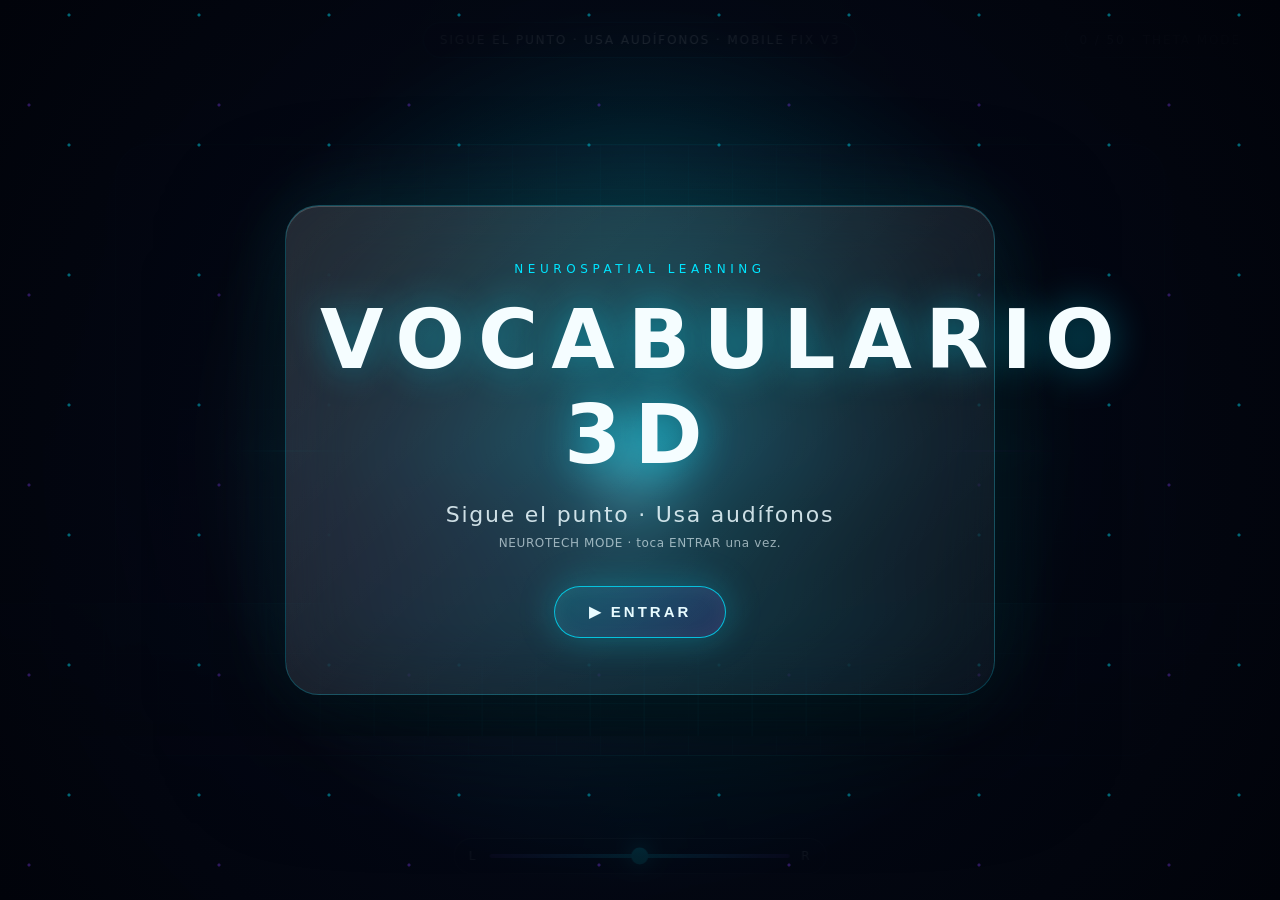
<file: index.html>
<!DOCTYPE html>
<html lang="es">
<head>
<meta charset="UTF-8"/>
<meta name="viewport" content="width=device-width, initial-scale=1.0"/>
<title>Vocabulario 3D - neurotech v10</title>
<style>
*{box-sizing:border-box}
html,body{margin:0;width:100%;height:100%;overflow:hidden;background:#030712;font-family:Inter,system-ui,-apple-system,BlinkMacSystemFont,"Segoe UI",sans-serif}
#app{position:relative;width:100vw;height:100vh;overflow:hidden;background:radial-gradient(circle at 50% 18%,rgba(0,229,255,.18),transparent 34%),radial-gradient(circle at 18% 78%,rgba(124,58,237,.20),transparent 38%),linear-gradient(180deg,#07111f,#030712 72%);perspective:900px}
.room{position:absolute;inset:0}
.wall{position:absolute;left:50%;top:50%;width:min(92vw,1050px);height:min(68vh,620px);transform:translate(-50%,-50%);border:1px solid rgba(0,229,255,.22);border-radius:34px;background:linear-gradient(135deg,rgba(255,255,255,.045),rgba(255,255,255,.01)),radial-gradient(circle at 50% 45%,rgba(0,229,255,.12),transparent 42%);box-shadow:0 0 80px rgba(0,229,255,.12),inset 0 0 70px rgba(124,58,237,.09)}
.wall:before{content:"";position:absolute;inset:0;border-radius:34px;opacity:.36;background-image:linear-gradient(rgba(0,229,255,.16) 1px,transparent 1px),linear-gradient(90deg,rgba(0,229,255,.16) 1px,transparent 1px);background-size:44px 44px;mask-image:radial-gradient(circle at center,black 0 48%,transparent 82%)}
.floor{position:absolute;left:50%;bottom:-15vh;width:126vw;height:48vh;transform:translateX(-50%) rotateX(72deg);transform-origin:top center;background:linear-gradient(rgba(0,229,255,.16) 1px,transparent 1px),linear-gradient(90deg,rgba(0,229,255,.13) 1px,transparent 1px),linear-gradient(180deg,rgba(0,229,255,.10),rgba(3,7,18,.82));background-size:54px 54px,54px 54px,100% 100%;border-top:1px solid rgba(0,229,255,.26)}
.scan{position:absolute;left:10%;right:10%;height:2px;top:50%;background:linear-gradient(90deg,transparent,#00e5ff,#7c3aed,transparent);box-shadow:0 0 26px rgba(0,229,255,.65);animation:scan 7s ease-in-out infinite alternate}
@keyframes scan{from{transform:translateY(-130px);opacity:.18}to{transform:translateY(130px);opacity:.6}}

.figure{position:absolute;left:50%;top:58%;width:130px;height:196px;transform:translate(-50%,-50%);z-index:3;opacity:.62;filter:drop-shadow(0 0 34px rgba(0,229,255,.16));transition:transform 3s cubic-bezier(.65,0,.2,1)}
.figure.turn{transform:translate(-50%,-50%) rotateY(180deg)}
.head{position:absolute;left:50%;top:0;width:84px;height:108px;transform:translateX(-50%);border-radius:48% 48% 44% 44%;background:radial-gradient(circle at 34% 18%,rgba(255,255,255,.58),rgba(223,251,255,.30) 30%,rgba(56,189,248,.14) 60%,rgba(15,23,42,.46) 100%),linear-gradient(135deg,rgba(247,253,255,.38),rgba(56,189,248,.14));border:1px solid rgba(0,229,255,.16);box-shadow:inset -14px -18px 28px rgba(15,23,42,.22),inset 12px 14px 26px rgba(255,255,255,.06),0 0 32px rgba(0,229,255,.09)}
.eye{position:absolute;top:42px;width:7px;height:5px;border-radius:999px;background:rgba(224,242,254,.8);box-shadow:0 0 8px rgba(0,229,255,.65)}
.eyeL{left:25px}.eyeR{right:25px}
.nose{position:absolute;left:50%;top:52px;width:6px;height:15px;transform:translateX(-50%);border-radius:50%;background:rgba(0,229,255,.13);border-right:1px solid rgba(0,229,255,.20)}
.mouth{position:absolute;left:50%;top:77px;width:24px;height:7px;transform:translateX(-50%);border-bottom:1px solid rgba(224,242,254,.42);border-radius:0 0 999px 999px}
.figure .eye,.figure .nose,.figure .mouth{transition:opacity 2.1s ease}.figure.turn .eye,.figure.turn .nose,.figure.turn .mouth{opacity:.04}
.neck{position:absolute;left:50%;top:96px;width:34px;height:46px;transform:translateX(-50%);border-radius:16px;background:linear-gradient(180deg,rgba(223,251,255,.24),rgba(56,189,248,.10));opacity:.46}
.shoulders{position:absolute;left:50%;top:132px;width:150px;height:62px;transform:translateX(-50%);border-radius:58px 58px 22px 22px;background:linear-gradient(135deg,rgba(223,251,255,.20),rgba(0,229,255,.08),rgba(124,58,237,.16));border:1px solid rgba(0,229,255,.12)}

#orb{position:absolute;left:50%;top:50%;width:28px;height:28px;border-radius:50%;z-index:5;transform:translate(-50%,-50%);background:#00e5ff;box-shadow:0 0 18px #00e5ff,0 0 54px rgba(0,229,255,.95),0 0 120px rgba(124,58,237,.72);transition:left 2.6s cubic-bezier(.22,1,.36,1),top 2.6s cubic-bezier(.22,1,.36,1),opacity .5s ease;animation:thetaBreath 2.8s ease-in-out infinite}
#orb:after{content:"";position:absolute;inset:-20px;border-radius:50%;background:radial-gradient(circle,rgba(0,229,255,.26),transparent 66%)}
#orb.blink{animation:blink .24s ease-in-out 2,thetaBreath 2.8s ease-in-out infinite}
@keyframes blink{0%,100%{filter:brightness(1)}50%{filter:brightness(3.1)}}
@keyframes thetaBreath{0%,100%{scale:1;opacity:.9}50%{scale:1.14;opacity:1}}

#pulseRing{position:absolute;left:50%;top:50%;width:36px;height:36px;border-radius:50%;z-index:4;pointer-events:none;opacity:0;transform:translate(-50%,-50%) scale(.65);border:1px solid rgba(0,229,255,.75);box-shadow:0 0 26px rgba(0,229,255,.55),0 0 70px rgba(124,58,237,.36)}
#pulseRing.fire{animation:pulse .72s ease-out both}@keyframes pulse{0%{opacity:.9;transform:translate(-50%,-50%) scale(.7)}100%{opacity:0;transform:translate(-50%,-50%) scale(4.2)}}

#word{position:absolute;left:50%;top:44%;z-index:9;transform:translate(-50%,-50%);max-width:76vw;line-height:1.08;text-align:center;pointer-events:none;color:#f5f3ff;font-weight:850;font-size:clamp(24px,4.1vw,56px);letter-spacing:.08em;text-transform:uppercase;opacity:0;visibility:hidden;text-shadow:0 0 8px rgba(245,243,255,.9),0 0 24px rgba(124,58,237,.58),0 0 58px rgba(0,229,255,.24);transition:opacity .8s ease,left 2.6s cubic-bezier(.22,1,.36,1),top 2.6s cubic-bezier(.22,1,.36,1)}
#word.visible{opacity:1;visibility:visible}#word.english{color:#ede9fe;text-shadow:0 0 8px rgba(255,255,255,.95),0 0 28px rgba(0,229,255,.82),0 0 70px rgba(124,58,237,.60)}

#hint{position:absolute;top:22px;left:50%;transform:translateX(-50%);z-index:10;color:rgba(235,250,255,.92);letter-spacing:.16em;font-size:12px;text-transform:uppercase;white-space:nowrap;padding:10px 16px;border-radius:999px;border:1px solid rgba(0,229,255,.26);background:rgba(2,8,23,.42);backdrop-filter:blur(18px)}
#progress{position:absolute;right:24px;top:22px;z-index:10;color:rgba(235,250,255,.72);font-size:12px;letter-spacing:.16em;padding:10px 14px;border-radius:999px;border:1px solid rgba(0,229,255,.18);background:rgba(2,8,23,.34);backdrop-filter:blur(16px)}
#panMeter{position:absolute;bottom:26px;left:50%;transform:translateX(-50%);z-index:10;display:flex;align-items:center;gap:12px;color:rgba(235,250,255,.82);font-size:12px;letter-spacing:.15em;padding:10px 14px;border-radius:999px;border:1px solid rgba(255,255,255,.14);background:rgba(2,8,23,.46);backdrop-filter:blur(18px)}
#track{width:min(44vw,300px);height:4px;position:relative;border-radius:999px;background:linear-gradient(90deg,rgba(124,58,237,.64),rgba(0,229,255,.86),rgba(124,58,237,.64))}
#panDot{position:absolute;top:50%;left:50%;width:17px;height:17px;border-radius:50%;transform:translate(-50%,-50%);background:#00e5ff;box-shadow:0 0 20px #00e5ff,0 0 58px rgba(0,229,255,.86),0 0 90px rgba(124,58,237,.55);transition:left .08s linear}
#matrixCanvas{position:absolute;inset:0;z-index:7;pointer-events:none;opacity:0;transition:opacity .35s ease}#matrixCanvas.on{opacity:1}

#splash{position:absolute;inset:0;z-index:30;display:grid;place-items:center;background:radial-gradient(circle at center,rgba(0,229,255,.16),rgba(3,7,18,.96) 57%,#01030a 100%)}
#splash:before,#splash:after{content:"";position:absolute;inset:-20%;background-image:radial-gradient(circle,rgba(0,229,255,.55) 0 1px,transparent 2px),radial-gradient(circle,rgba(124,58,237,.45) 0 1px,transparent 2px);background-size:130px 130px,190px 190px;animation:drift 18s linear infinite;opacity:.45}
#splashCard{position:relative;z-index:2;width:min(92vw,710px);padding:56px 34px;text-align:center;border-radius:34px;border:1px solid rgba(0,229,255,.22);background:linear-gradient(135deg,rgba(255,255,255,.13),rgba(255,255,255,.035));backdrop-filter:blur(30px);box-shadow:0 35px 120px rgba(0,0,0,.62),0 0 80px rgba(0,229,255,.12),inset 0 1px 0 rgba(255,255,255,.18)}
#eyebrow{margin:0 0 16px;color:#00e5ff;letter-spacing:.38em;font-size:12px}
h1{margin:0;color:#f5fdff;font-size:clamp(42px,8vw,82px);letter-spacing:.16em;text-shadow:0 0 38px rgba(0,229,255,.42)}
#subtitle{color:rgba(235,250,255,.86);font-size:clamp(16px,2.2vw,22px);margin:20px 0 34px;letter-spacing:.08em}
#startBtn,#restartBtn{appearance:none;border:1px solid rgba(0,229,255,.78);background:linear-gradient(135deg,rgba(0,229,255,.16),rgba(124,58,237,.16));color:#e8fbff;font-weight:900;font-size:15px;letter-spacing:.2em;border-radius:999px;padding:16px 34px;cursor:pointer;box-shadow:0 0 36px rgba(0,229,255,.26),inset 0 0 22px rgba(255,255,255,.05);touch-action:manipulation}
#splash.hidden{pointer-events:none;opacity:0;display:none!important;transition:opacity .75s ease}
#finishScreen{position:absolute;inset:0;z-index:25;display:grid;place-items:center;pointer-events:none;opacity:0;background:radial-gradient(circle at center,rgba(0,229,255,.16),rgba(3,7,18,.88) 60%,rgba(1,3,10,.96));transition:opacity .8s ease}
#finishScreen.show{opacity:1;pointer-events:auto}
#finishCard{width:min(90vw,560px);padding:46px 28px;text-align:center;border-radius:32px;border:1px solid rgba(0,229,255,.26);background:linear-gradient(135deg,rgba(255,255,255,.14),rgba(255,255,255,.04));backdrop-filter:blur(28px);box-shadow:0 35px 110px rgba(0,0,0,.6),0 0 75px rgba(0,229,255,.16)}
#finishCard p{margin:0 0 14px;color:#00e5ff;font-size:12px;letter-spacing:.34em}#finishCard h2{margin:0 0 26px;color:#f5fdff;font-size:clamp(34px,6vw,62px);letter-spacing:.05em}
@keyframes drift{to{transform:translate3d(90px,140px,0)}}
@media(max-width:650px){#hint{top:14px;font-size:10px;padding:8px 12px}#progress{top:60px;right:14px}h1{letter-spacing:.08em}#splashCard{padding:42px 22px;border-radius:26px}#panMeter{bottom:16px}#track{width:58vw}.figure{width:110px;height:166px}#word{font-size:clamp(22px,7vw,42px);max-width:84vw}}
</style>
</head>
<body>
<div id="app">
<div class="room"><div class="wall"><div class="scan"></div></div><div class="floor"></div></div>
<div class="figure" id="figure"><div class="head"><div class="eye eyeL"></div><div class="eye eyeR"></div><div class="nose"></div><div class="mouth"></div></div><div class="neck"></div><div class="shoulders"></div></div>
<div id="pulseRing"></div><div id="orb"></div><div id="word"></div><canvas id="matrixCanvas"></canvas>
<div id="hint">Sigue el punto · Usa audífonos · mobile fix v3</div><div id="progress">0 / 50 · THETA MODE</div>
<div id="panMeter"><span>L</span><div id="track"><i id="panDot"></i></div><span>R</span></div>
<div id="finishScreen"><div id="finishCard"><p>SESIÓN COMPLETADA</p><h2>Excelente práctica</h2><button id="restartBtn" type="button">REPETIR</button></div></div>
<div id="splash"><div id="splashCard"><p id="eyebrow">NEUROSPATIAL LEARNING</p><h1>VOCABULARIO 3D</h1><p id="subtitle">Sigue el punto · Usa audífonos<br><span style="font-size:12px;opacity:.72;letter-spacing:.05em">NEUROTECH MODE · toca ENTRAR una vez.</span></p><button id="startBtn" type="button">▶ ENTRAR</button></div></div>
</div>

<script>
const VOCABULARY=[["Yield","ceder el paso"],["Lane","carril"],["Crosswalk","cruce peatonal"],["Pedestrian","peatón"],["Shoulder","acotamiento"],["Headlights","faros"],["Taillights","luces traseras"],["Windshield","parabrisas"],["Seatbelt","cinturón de seguridad"],["Brake","freno"],["Steering wheel","volante"],["Speed limit","límite de velocidad"],["Merge","incorporarse"],["Pass","rebasar"],["Detour","desvío"],["Slippery","resbaloso"],["Skid","derrape"],["Tailgating","seguir muy de cerca"],["Honk","tocar el claxon"],["Bumper","defensa"],["Hood","cofre"],["Trunk","cajuela"],["Wiper","limpiaparabrisas"],["Rearview mirror","espejo retrovisor"],["Blind spot","punto ciego"],["Curb","banqueta"],["Intersection","intersección"],["Four-way stop","alto de cuatro vías"],["Freeway","autopista"],["Ramp","rampa"],["Reckless","imprudente"],["Drowsy","somnoliento"],["Swerve","virar bruscamente"],["Stall","apagarse el motor"],["Tread","dibujo de la llanta"],["Blowout","reventón de llanta"],["School zone","zona escolar"],["Work zone","zona de construcción"],["Railroad crossing","cruce ferroviario"],["Deer crossing","cruce de venados"],["Flashing lights","luces intermitentes"],["Right-of-way","derecho de paso"],["Pull over","orillarse"],["U-turn","vuelta en U"],["Back up","retroceder"],["Turn signal","direccional"],["License plate","placa"],["Ticket","multa"],["Tow truck","grúa"],["Crash","choque"]];
const $=id=>document.getElementById(id),splash=$("splash"),startBtn=$("startBtn"),restartBtn=$("restartBtn"),figure=$("figure"),orb=$("orb"),word=$("word"),panDot=$("panDot"),progressEl=$("progress"),finishScreen=$("finishScreen"),pulseRing=$("pulseRing"),matrixCanvas=$("matrixCanvas");
let started=false,running=false,audio=null,voices=[],sequence=shuffle(VOCABULARY),idx=0,current={x:50,y:50,z:0},target={x:50,y:50,z:0},predict=0,mouseX=.5,mouseY=.5,animating=false;
target=randomPosition();
loadVoices();if("speechSynthesis"in window){speechSynthesis.onvoiceschanged=loadVoices;setTimeout(loadVoices,500);setTimeout(loadVoices,1500)}
window.addEventListener("mousemove",e=>{mouseX=e.clientX/innerWidth;mouseY=e.clientY/innerHeight});
// MOBILE SAFE START EVENTS — no async wait before opening the app
startBtn.addEventListener("touchend", startExperience, {passive:false});
startBtn.addEventListener("click", startExperience);
restartBtn.addEventListener("touchend", restartExperience, {passive:false});
restartBtn.addEventListener("click", restartExperience);

function unlockMobileSpeech(){
  if(!("speechSynthesis" in window)) return;

  try{
    loadVoices();
    try{speechSynthesis.resume()}catch(e){}

    // iPhone-safe: do a tiny utterance directly from the tap event.
    // This must never block the app visually.
    const unlock = new SpeechSynthesisUtterance("Audio activado");
    unlock.lang = "en-US";
    unlock.volume = 0.03;
    unlock.rate = 1;
    unlock.pitch = 1;

    const iosVoice =
      voices.find(v=>/Samantha|Alex|Daniel|Karen|Moira|Ava|Victoria/i.test(v.name)) ||
      voices.find(v=>v.lang&&v.lang.toLowerCase().startsWith("en")) ||
      voices.find(v=>v.lang&&v.lang.toLowerCase().startsWith("es")) ||
      voices[0];

    if(iosVoice) unlock.voice = iosVoice;

    speechSynthesis.speak(unlock);

    setTimeout(()=>loadVoices(),250);
    setTimeout(()=>loadVoices(),900);
    setTimeout(()=>loadVoices(),1600);
  }catch(e){
    console.warn("speech unlock failed",e);
  }
}

function startExperience(e){
  if(e){
    try{e.preventDefault()}catch(err){}
    try{e.stopPropagation()}catch(err){}
  }

  // ABSOLUTE RULE: the visual app starts first. Audio can fail; the screen cannot freeze.
  if(splash){
    splash.classList.add("hidden");
    splash.style.opacity="0";
    splash.style.pointerEvents="none";
    splash.style.display="none";
  }

  if(startBtn){
    startBtn.disabled=true;
    startBtn.textContent="ENTRAR";
  }

  if(running) return false;

  running=true;
  started=true;

  try{
    if(!animating){
      animating=true;
      animate();
    }
  }catch(err){
    console.warn("Visual animation skipped",err);
  }

  try{
    setTimeout(()=>figure&&figure.classList.add("turn"),2500);
  }catch(err){}

  // Audio unlock happens immediately after the tap, but every part is isolated.
  try{
    initAudio();
    if(audio&&audio.ctx&&audio.ctx.state==="suspended"){
      audio.ctx.resume().catch(()=>{});
    }
  }catch(err){
    console.warn("audio skipped",err);
  }

  try{
    unlockMobileSpeech();
  }catch(err){
    console.warn("speech skipped",err);
  }

  // Start lesson immediately. No waiting for audio, voices, or iOS permissions.
  setTimeout(()=>{
    try{runLoop()}catch(err){console.error("runLoop error",err)}
  },50);

  return false;
}
function restartExperience(e){if(e)e.preventDefault();finishScreen.classList.remove("show");sequence=shuffle(VOCABULARY);idx=0;predict=0;started=true;running=true;progressEl.textContent="0 / 50 · THETA MODE";runLoop()}
function animate(){current.x+=(target.x-current.x)*.034;current.y+=(target.y-current.y)*.034;current.z+=(target.z-current.z)*.034;const behind=current.z<-70,scale=Math.max(.55,Math.min(1.55,1+current.z*.0036));orb.style.left=current.x+"vw";orb.style.top=current.y+"vh";orb.style.transform=`translate(-50%,-50%) scale(${scale})`;orb.style.opacity=behind?.72:1;pulseRing.style.left=current.x+"vw";pulseRing.style.top=current.y+"vh";word.style.left=Math.max(18,Math.min(82,current.x))+"vw";word.style.top=Math.max(28,Math.min(68,current.y-8))+"vh";const pan=(current.x-50)/50;panDot.style.left=(50+Math.max(-1,Math.min(1,pan))*45)+"%";updateAudio(pan,current.z);requestAnimationFrame(animate)}
async function runLoop(){await wait(3200);while(started&&idx<sequence.length){const item=sequence[idx];idx++;progressEl.textContent=idx+" / "+sequence.length+" · THETA MODE";target=randomPosition();blip();await wait(2600);showWord(item[1],"spanish");await wait(2300);hideWord();await wait(520);await blinkOrbTwice();doubleEnglishBeep();hapticCue();showWord(item[0],"english");await wait(560);setVoiceMode(true);await wait(160);await speak(item[0],"en-US",.72,1.02);await wait(260);await speak(item[1],"es-MX",.78,1);await wait(220);setVoiceMode(false);await wait(1050);hideWord();if(idx%5===0)matrix(item[0]);await wait(700)}started=false;running=false;finishScreen.classList.add("show")}
function randomPosition(){predict++;let side=predict%5===0?"behind":predict%2===0?"right":"left";let x=50,y=48,z=0;if(side==="left"){x=27+Math.random()*10;z=-20+Math.random()*120}else if(side==="right"){x=63+Math.random()*10;z=-20+Math.random()*120}else{x=50+(Math.random()*12-6);z=-150+Math.random()*28}x+=(mouseX-.5)*6;y+=(mouseY-.5)*4;return{x:Math.max(18,Math.min(82,x)),y:Math.max(26,Math.min(72,y)),z:z}}
function showWord(t,p){word.textContent=t;word.style.visibility="visible";word.className="visible"+(p==="english"?" english":"")}
function hideWord(){word.className=""}
function visualPulse(){pulseRing.classList.remove("fire");void pulseRing.offsetWidth;pulseRing.classList.add("fire")}
function blinkOrbTwice(){return new Promise(r=>{orb.classList.remove("blink");void orb.offsetWidth;orb.classList.add("blink");setTimeout(r,520)})}
function hapticCue(){try{if(!navigator.vibrate)return;if(target.z<-70)navigator.vibrate([18,35,18,35,18]);else if(target.x<45)navigator.vibrate([28,22,28]);else if(target.x>55)navigator.vibrate([65]);else navigator.vibrate([18,38,18,38,18])}catch(e){}}
function wait(ms){return new Promise(r=>setTimeout(r,ms))}
function shuffle(a){return[...a].sort(()=>Math.random()-.5)}
function loadVoices(){if("speechSynthesis"in window)voices=speechSynthesis.getVoices()||[]}
function pickVoice(lang){
  loadVoices();
  const l=(lang||"").toLowerCase();
  const safeLang=v=>(v.lang||"").toLowerCase();

  if(l.startsWith("es")){
    return voices.find(v=>/Paulina|Mónica|Monica|Marisol|Sabina|Paloma|Dalia|Jorge|Diego|Google español|Español|Spanish/i.test(v.name)&&safeLang(v).startsWith("es")) ||
      voices.find(v=>safeLang(v).startsWith("es-mx")) ||
      voices.find(v=>safeLang(v).startsWith("es-us")) ||
      voices.find(v=>safeLang(v).startsWith("es-es")) ||
      voices.find(v=>safeLang(v).startsWith("es")) ||
      null;
  }

  return voices.find(v=>/Samantha|Alex|Daniel|Karen|Moira|Ava|Victoria|Allison|Jenny|Google US English|English Female/i.test(v.name)&&safeLang(v).startsWith("en")) ||
    voices.find(v=>safeLang(v).startsWith("en-us")) ||
    voices.find(v=>safeLang(v).startsWith("en")) ||
    null;
}
function speak(text,lang,rate,pitch){
  return new Promise(resolve=>{
    if(!("speechSynthesis" in window)){
      setTimeout(resolve,700);
      return;
    }

    const isIOS=/iPad|iPhone|iPod/.test(navigator.userAgent)||(navigator.platform==="MacIntel"&&navigator.maxTouchPoints>1);

    try{
      // On iPhone, canceling too aggressively can kill the next utterance.
      if(!isIOS) speechSynthesis.cancel();
      if(speechSynthesis.paused) speechSynthesis.resume();
    }catch(e){}

    const u=new SpeechSynthesisUtterance(text);
    u.lang=lang;
    u.rate=rate;
    u.pitch=pitch;
    u.volume=1;

    const v=pickVoice(lang);
    if(v) u.voice=v;

    let done=false;
    const fin=()=>{
      if(!done){
        done=true;
        try{setVoiceMode(false)}catch(e){}
        resolve();
      }
    };

    u.onstart=()=>{try{setVoiceMode(true)}catch(e){}};
    u.onend=fin;
    u.onerror=fin;

    // iOS speech is more reliable with a short delay after brown-noise ducking.
    setTimeout(()=>{
      try{
        if(speechSynthesis.paused) speechSynthesis.resume();
        speechSynthesis.speak(u);
      }catch(e){
        fin();
      }
    },isIOS?220:90);

    // Never freeze the learning sequence if iPhone refuses TTS.
    setTimeout(fin,Math.max(1500,text.length*190));
  });
}
function initAudio(){if(audio)return audio;const AC=window.AudioContext||window.webkitAudioContext;if(!AC)return null;const ctx=new AC(),master=ctx.createGain();master.gain.value=.18;const panner=ctx.createStereoPanner?ctx.createStereoPanner():null;if(panner){master.connect(panner);panner.connect(ctx.destination)}else master.connect(ctx.destination);function brown(){const len=ctx.sampleRate*2,b=ctx.createBuffer(1,len,ctx.sampleRate),d=b.getChannelData(0);let last=0;for(let i=0;i<len;i++){const white=Math.random()*2-1;last=(last+.02*white)/1.02;d[i]=last*4.2}const s=ctx.createBufferSource();s.buffer=b;s.loop=true;return s}const leftNoise=brown(),rightNoise=brown(),movingNoise=brown(),leftGain=ctx.createGain(),rightGain=ctx.createGain(),movingGain=ctx.createGain(),leftPan=ctx.createStereoPanner?ctx.createStereoPanner():null,rightPan=ctx.createStereoPanner?ctx.createStereoPanner():null,movingPan=ctx.createStereoPanner?ctx.createStereoPanner():null;leftGain.gain.value=.018;rightGain.gain.value=.016;movingGain.gain.value=.018;if(leftPan)leftPan.pan.value=-.85;if(rightPan)rightPan.pan.value=.85;leftNoise.connect(leftGain);rightNoise.connect(rightGain);movingNoise.connect(movingGain);if(leftPan){leftGain.connect(leftPan);leftPan.connect(master)}else leftGain.connect(master);if(rightPan){rightGain.connect(rightPan);rightPan.connect(master)}else rightGain.connect(master);if(movingPan){movingGain.connect(movingPan);movingPan.connect(master)}else movingGain.connect(master);leftNoise.start();rightNoise.start();movingNoise.start();audio={ctx,master,panner,leftGain,rightGain,movingGain,movingPan};return audio}
function updateAudio(pan,z){if(!audio)return;const ctx=audio.ctx,p=Math.max(-1,Math.min(1,pan*3.8)),behind=z<-70;if(audio.panner)audio.panner.pan.setTargetAtTime(p,ctx.currentTime,.018);if(audio.movingPan)audio.movingPan.pan.setTargetAtTime(p,ctx.currentTime,.018);const l=Math.max(0,-p),r=Math.max(0,p);audio.leftGain.gain.setTargetAtTime(behind?.006:.010+l*.035,ctx.currentTime,.035);audio.rightGain.gain.setTargetAtTime(behind?.006:.010+r*.035,ctx.currentTime,.035);audio.movingGain.gain.setTargetAtTime(behind?.026:.014+Math.abs(p)*.012,ctx.currentTime,.04)}
function setVoiceMode(on){
  if(!audio)return;
  const t=audio.ctx.currentTime;

  // SpeechSynthesis voice plays outside Web Audio.
  // So we duck brown noise strongly while voice is speaking.
  if(audio.leftGain) audio.leftGain.gain.setTargetAtTime(on?.001:.018,t,.08);
  if(audio.rightGain) audio.rightGain.gain.setTargetAtTime(on?.001:.016,t,.08);
  if(audio.movingGain) audio.movingGain.gain.setTargetAtTime(on?.001:.018,t,.08);

  // Keep beeps audible, but softer during speech.
  audio.master.gain.setTargetAtTime(on?.08:.18,t,.08);
}
function blip(){visualPulse();if(!audio)return;const ctx=audio.ctx,master=audio.master,panTarget=Math.max(-1,Math.min(1,((target.x-50)/50)*3.8)),o=ctx.createOscillator(),g=ctx.createGain(),pan=ctx.createStereoPanner?ctx.createStereoPanner():null;o.type="square";o.frequency.value=target.z<-70?220:820+Math.random()*360;g.gain.setValueAtTime(0,ctx.currentTime);g.gain.linearRampToValueAtTime(target.z<-70?.07:.052,ctx.currentTime+.018);g.gain.exponentialRampToValueAtTime(.001,ctx.currentTime+.24);o.connect(g);if(pan){pan.pan.value=panTarget;g.connect(pan);pan.connect(master)}else g.connect(master);o.start();o.stop(ctx.currentTime+.26)}
function doubleEnglishBeep(){orb.classList.remove("blink");void orb.offsetWidth;orb.classList.add("blink");if(!audio)return;const ctx=audio.ctx,master=audio.master;[0,.12].forEach((d,i)=>{const o=ctx.createOscillator(),g=ctx.createGain();o.type="triangle";o.frequency.value=i?1320:980;g.gain.setValueAtTime(0,ctx.currentTime+d);g.gain.linearRampToValueAtTime(.024,ctx.currentTime+d+.015);g.gain.exponentialRampToValueAtTime(.001,ctx.currentTime+d+.15);o.connect(g);g.connect(master);o.start(ctx.currentTime+d);o.stop(ctx.currentTime+d+.17)})}
function matrix(text){const ctx=matrixCanvas.getContext("2d"),w=matrixCanvas.width=innerWidth,h=matrixCanvas.height=innerHeight,chars=(text||"VOCAB").replace(/\s/g,"").split(""),fs=18,cols=Math.floor(w/fs),drops=Array(cols).fill(0).map(()=>Math.random()*-30),start=performance.now();matrixCanvas.classList.add("on");function draw(now){const age=now-start,fade=Math.max(0,1-age/3500);ctx.fillStyle="rgba(3,7,18,.12)";ctx.fillRect(0,0,w,h);ctx.font=fs+"px monospace";for(let i=0;i<cols;i++){const ch=chars[Math.floor(Math.random()*chars.length)]||"A";ctx.fillStyle=Math.random()>.93?`rgba(255,255,255,${fade})`:`rgba(0,229,255,${fade*.8})`;ctx.fillText(ch,i*fs,drops[i]*fs);if(drops[i]*fs>h&&Math.random()>.975)drops[i]=0;drops[i]+=.78}if(age<3500)requestAnimationFrame(draw);else matrixCanvas.classList.remove("on")}requestAnimationFrame(draw)}
</script>
</body>
</html>
</file>
